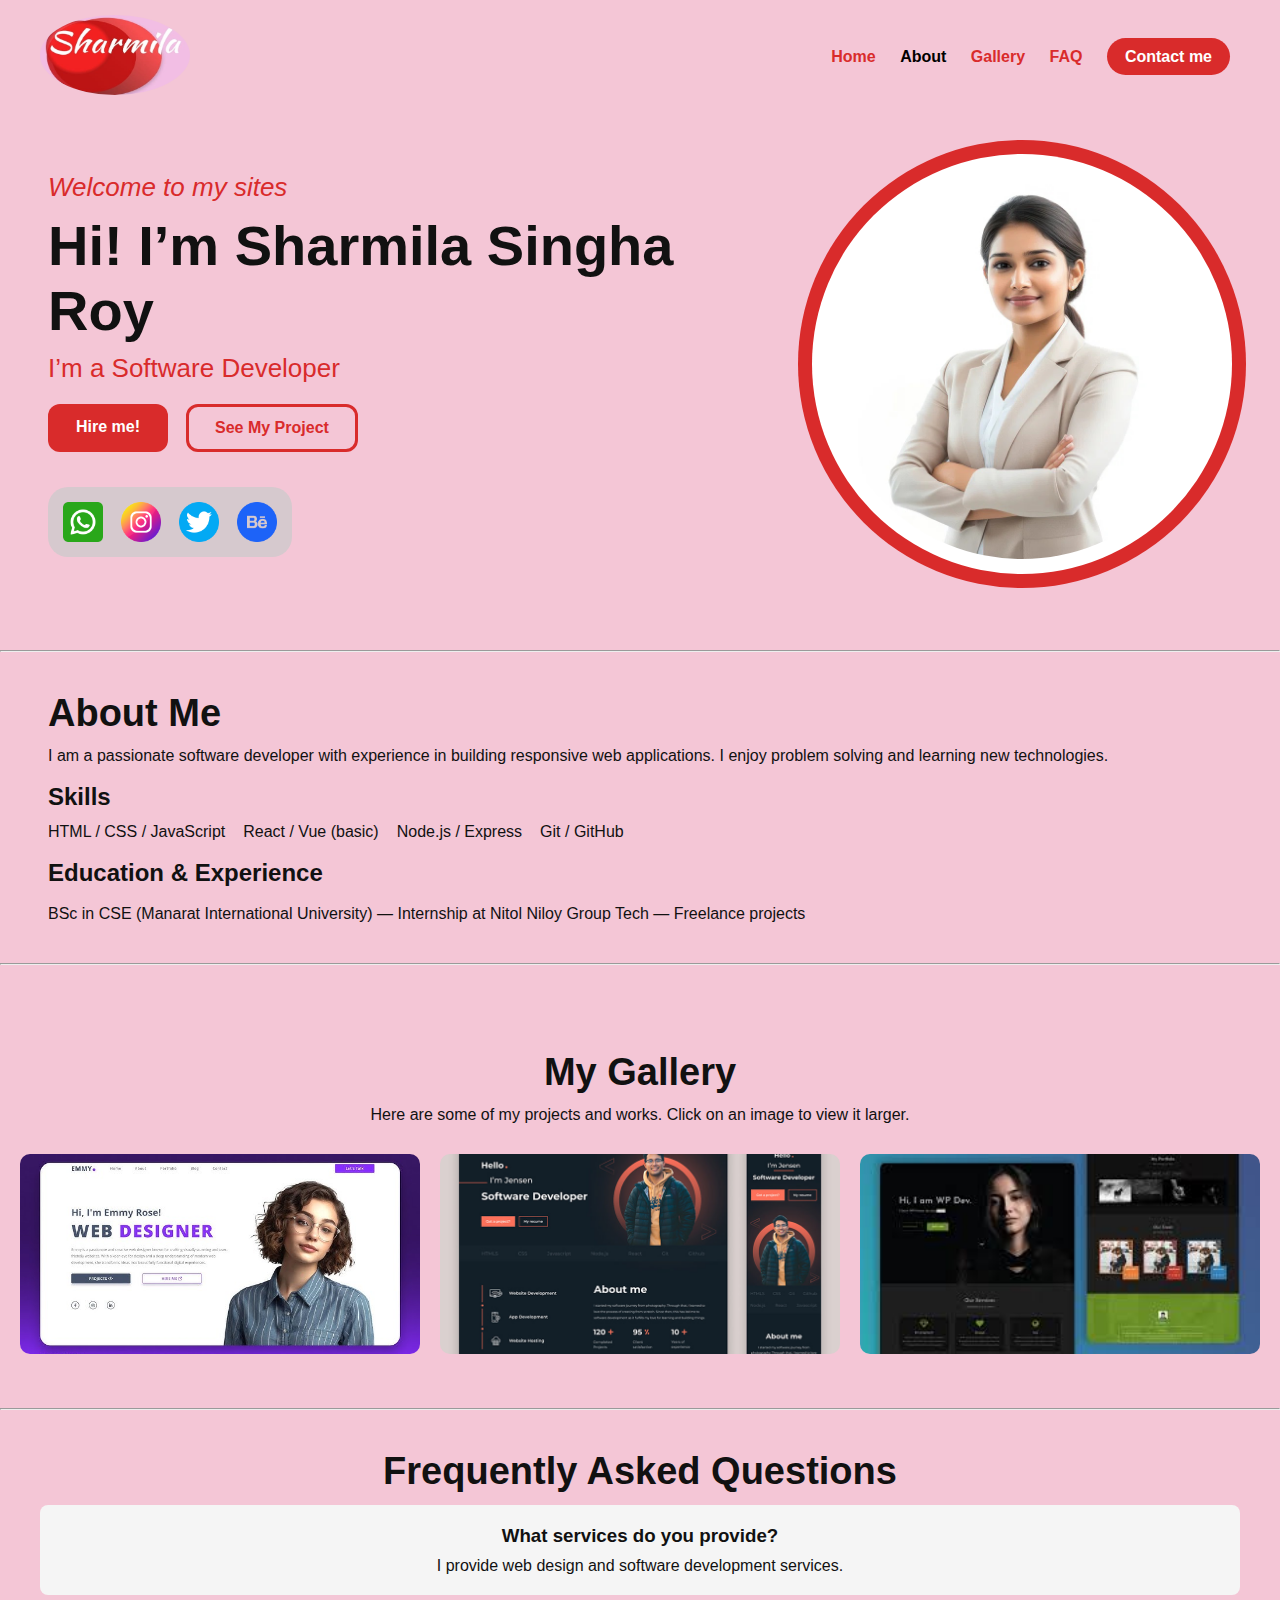
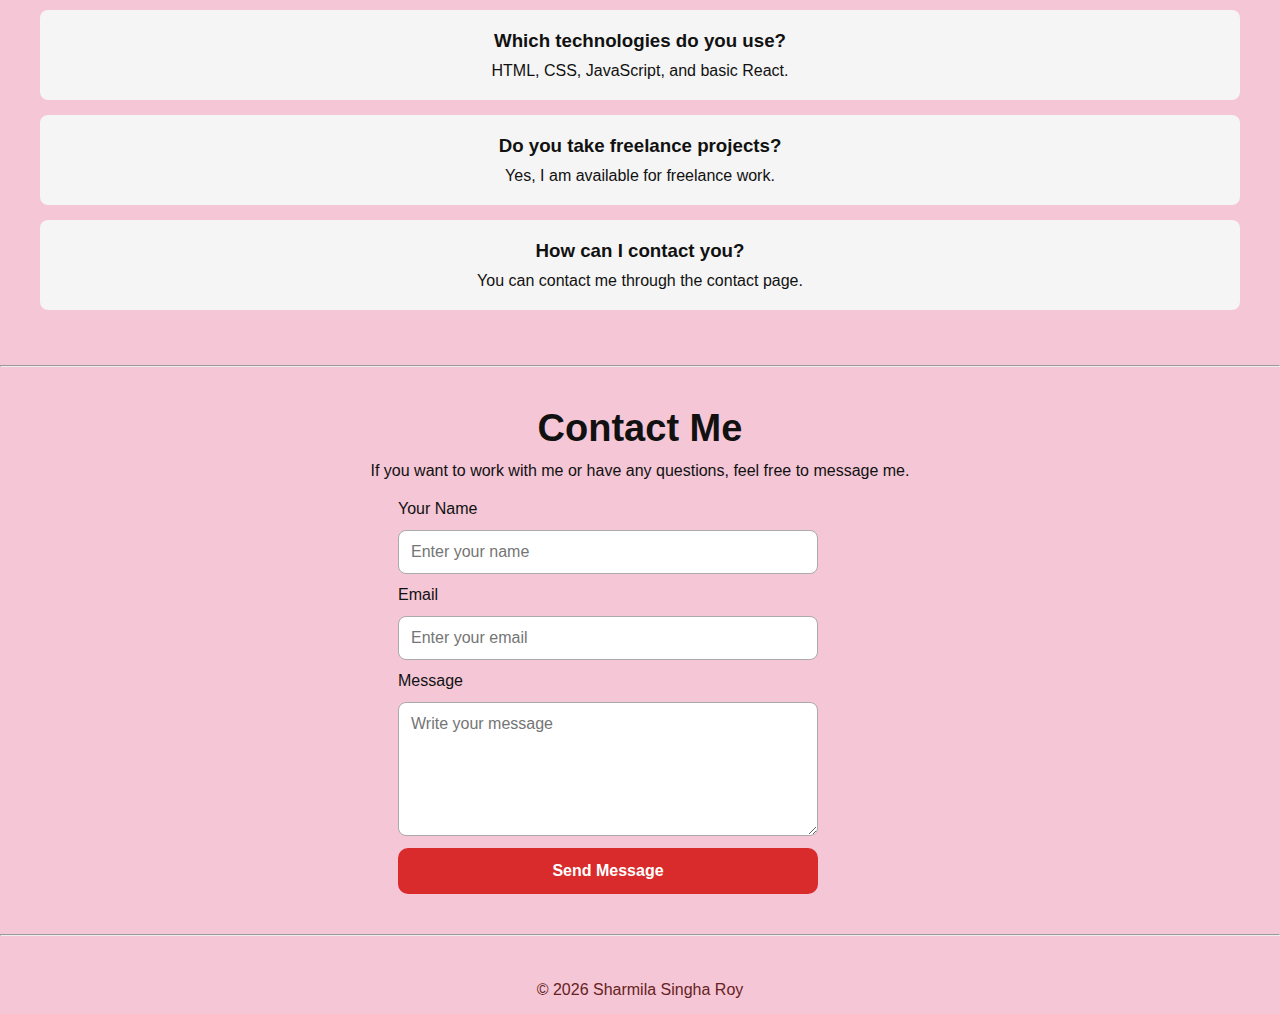
<file: index.html>
<!DOCTYPE html>
<head>
<meta charset="UTF-8">
<meta name="viewport" content="width=device-width, initial-scale=1.0">
<title>Sharmila Portfolio - Home</title>
<link rel="stylesheet" href="style.css">
</head>
<body>


<!-- Header -->
<header class="site-header">
<div class="brand">
<img src="image/logo.jpg" <img style="height: 80px;
    width: 150px;border-radius: 50%" alt="Sharmila" class="logo">
</div>
<nav class="main-nav">
<a href="index.html" class="active">Home</a>
<a href="about.html">About</a>
<a href="gallery.html" class="active">Gallery</a>
<a href="faq.html" class="active">FAQ</a>
<a href="contact.html" class="btn-cta">Contact me</a>
</nav>
</header>


<!-- Hero Section -->
<section class="hero">
<div class="hero-left">
<p class="welcome">Welcome to my sites</p>
<h1 class="name">Hi! I’m Sharmila Singha Roy</h1>
<p class="role">I’m a Software Developer</p>


<div class="cta-row">
<a href="contact.html" class="btn-primary">Hire me!</a>
<a href="about.html" class="btn-outline">See My Project</a>
      </div>
<!-- Social Icons -->
            <div class="social-box">
                <img src="image/whatsapp.png" alt="whatsapp"width="40"height="40"></a>
                <img src="image/instagram.png" alt="instagram"width="40"height="40"></a>
                <img src="image/twitter.png" alt="twitter"width="40"height="40"></a>
                <img src="image/behance (2).png"alt="behance"width="40"height="40"></a>
            </div>
        </div>

<div class="hero-right">
<div class="portrait-ring">
<img src="image/jpg.jpg" alt="jpg.jpg" />
</div>
</div>
</section> <br> <br> <hr>
  <!--about section-->
  <main class="page page-about">
<section class="about-intro">
<h1>About Me</h1>
<p>I am a passionate software developer with experience in building responsive web applications. I enjoy problem solving and learning new technologies.</p>
</section> <br>


<section class="skills">
<h2>Skills</h2>
<ul class="skill-list">
<li>HTML / CSS / JavaScript</li>
<li>React / Vue (basic)</li>
<li>Node.js / Express</li>
<li>Git / GitHub</li>
</ul>
</section> <br>


<section class="education">
<h2>Education & Experience</h2> <br>
<p>BSc in CSE (Manarat International University) — Internship at Nitol Niloy Group Tech — Freelance projects</p>
</section>
</main> <hr> <br> <br>
<!-- Gallery Section -->
<main class="page page-gallery">
<section class="gallery-intro">
<h1>My Gallery</h1>
<p>Here are some of my projects and works. Click on an image to view it larger.</p>
</section>

<section class="gallery-container">
  <div class="gallery-item">
    <img src="image/image2.jpg" alt="Project 1">
  </div>
  <div class="gallery-item">
    <img src="image/web.jpg" alt="Project 2">
  </div>
  <div class="gallery-item">
    <img src="image/images (1).jpeg" alt="Project 3">
  </div>
</section>
</main><hr>
<!-- FAQ Section -->
<main class="page page-faq">
    <h1  style="text-align: center;">Frequently Asked Questions</h1>

    <div class="faq-box">
        <h3 style="text-align: center;">What services do you provide?</h3>
        <p style="text-align: center;">I provide web design and software development services.</p>
    </div>

    <div class="faq-box">
        <h3 style="text-align: center;">Which technologies do you use?</h3>
        <p style="text-align: center;">HTML, CSS, JavaScript, and basic React.</p>
    </div>

    <div class="faq-box">
        <h3 style="text-align: center;">Do you take freelance projects?</h3>
        <p style="text-align: center;">Yes, I am available for freelance work.</p>
    </div>

    <div class="faq-box">
        <h3 style="text-align: center;">How can I contact you?</h3>
        <p style="text-align: center;">You can contact me through the contact page.</p>
    </div>
</main><hr>
<!--contact section-->
 <main class="page page-contact">
<h1 style="text-align: center;">Contact Me</h1>
<p style="text-align: center;">If you want to work with me or have any questions, feel free to message me.</p>


<section style=" margin-left: 350px;" class="contact">
    <form class="contact-form">
<label>Your Name</label>
<input type="text" placeholder="Enter your name" required>

<label>Email</label>
<input type="email" placeholder="Enter your email" required>


<label>Message</label>
<textarea rows="6" placeholder="Write your message" required></textarea>


<button type="submit" class="btn-primary">Send Message</button>
</form>
</section>
</main> <hr>


<!-- Footer -->
<footer class="site-footer">
<p>&copy; <span id="year"></span> Sharmila Singha Roy</p>
</footer>


<script>
document.getElementById('year').textContent = new Date().getFullYear();
</script>


</body>
</html>
</file>
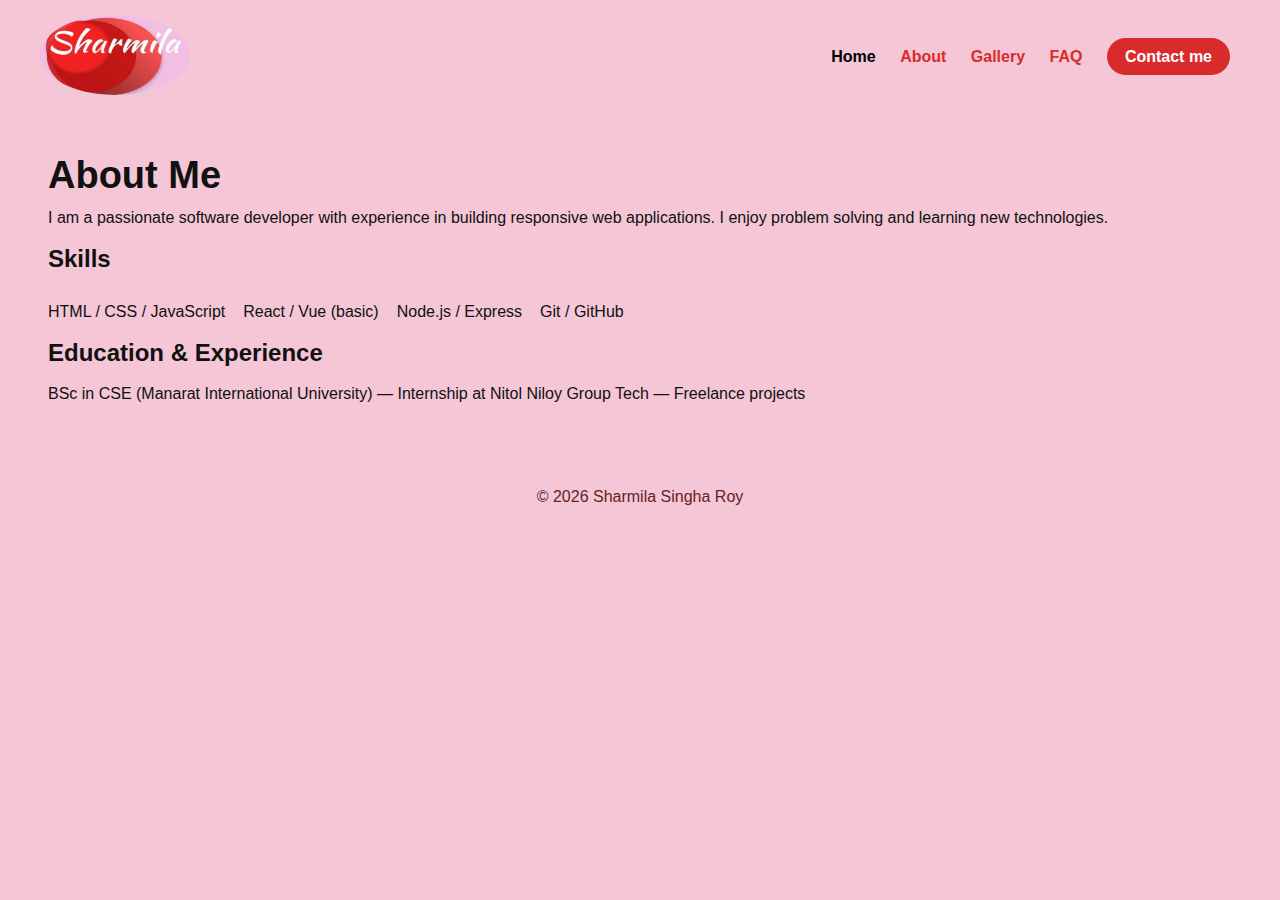
<file: about.html>
<!DOCTYPE html>
<html lang="en">
<head>
<meta charset="utf-8" />
<meta name="viewport" content="width=device-width,initial-scale=1" />
<title>About - Sharmila</title>
<link rel="stylesheet" href="style.css">
</head>
<body>
<header class="site-header">
<div class="brand">
<img src="image/logo.jpg" <img style="height: 80px;
    width: 150px;border-radius: 50%" alt="Sharmila" class="logo">
</div>
<nav class="main-nav">
<a href="index.html">Home</a>
<a href="about.html" class="active">About</a>
<a href="gallery.html" class="active">Gallery</a>
<a href="faq.html" class="active">FAQ</a>
<a href="contact.html" class="btn-cta">Contact me</a>
</nav>
</header>


<main class="page page-about">
<section class="about-intro">
<h1>About Me</h1>
<p>I am a passionate software developer with experience in building responsive web applications. I enjoy problem solving and learning new technologies.</p>
</section> <br>


<section class="skills">
<h2>Skills</h2> <br>
<ul class="skill-list">
<li>HTML / CSS / JavaScript</li>
<li>React / Vue (basic)</li>
<li>Node.js / Express</li>
<li>Git / GitHub</li>
</ul>
</section> <br>


<section class="education">
<h2>Education & Experience</h2> <br>
<p>BSc in CSE (Manarat International University) — Internship at Nitol Niloy Group Tech — Freelance projects</p>
</section>
</main>


<footer class="site-footer">
<p>&copy; <span id="year2"></span> Sharmila Singha Roy</p>
</footer>


<script>
document.getElementById('year2').textContent = new Date().getFullYear();
</script>
</body>
</html>
</file>
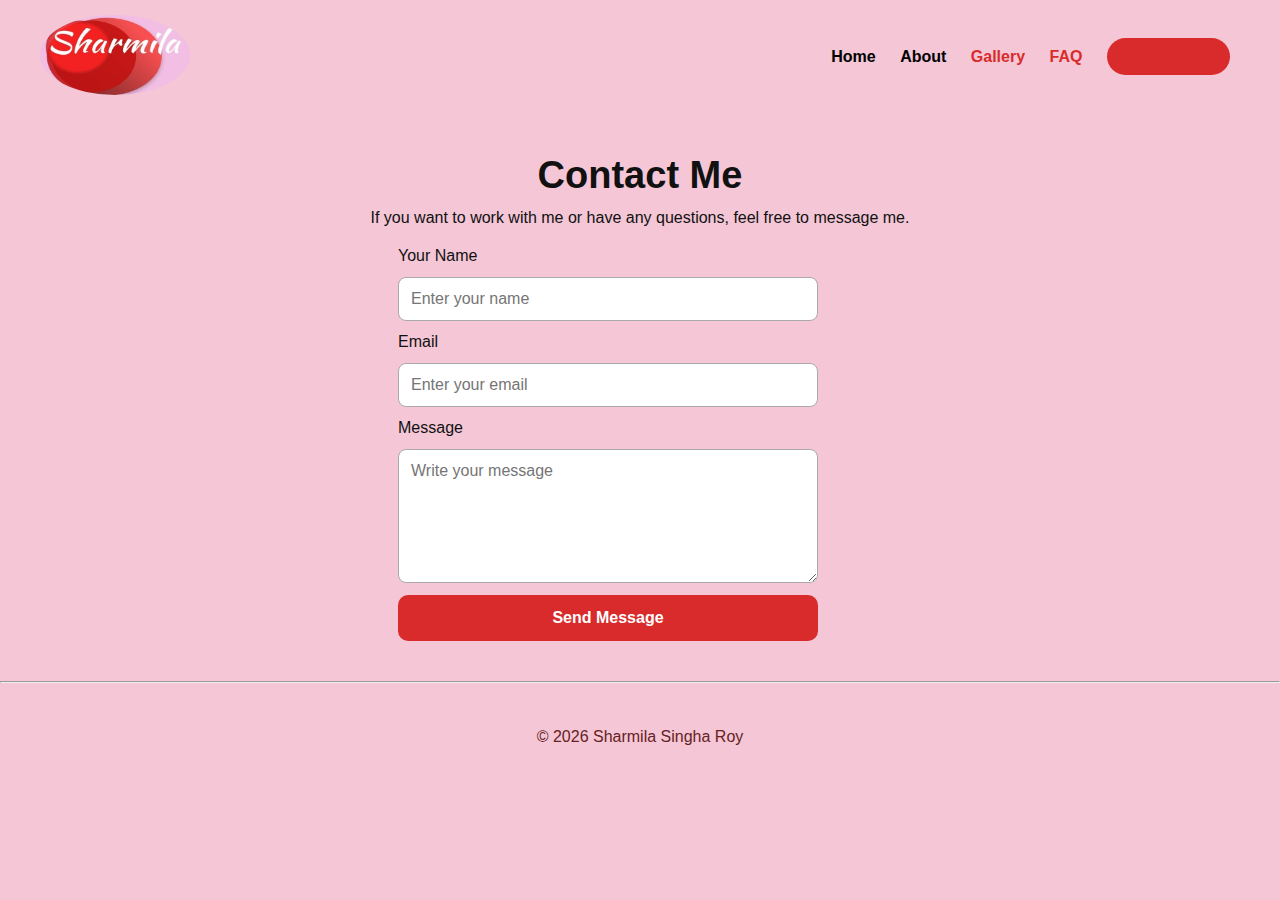
<file: contact.html>
<!DOCTYPE html>
<html lang="en">
<head>
<meta charset="utf-8" />
<meta name="viewport" content="width=device-width,initial-scale=1" />
<title>Contact - Sharmila</title>
<link rel="stylesheet" href="style.css">
</head>
<body>
<header class="site-header">
<div class="brand">
<img src="image/logo.jpg"  style="height: 80px;
    width: 150px;border-radius: 50%" alt="Sharmila" class="logo">

</div>
<nav class="main-nav">
<a href="index.html">Home</a>
<a href="about.html">About</a>
<a href="gallery.html" class="active">Gallery</a>
<a href="faq.html" class="active">FAQ</a>
<a href="contact.html" class="active btn-cta">Contact me</a>
</nav>
</header>


<!--contact section-->
 <main class="page page-contact">
<h1 style="text-align: center;">Contact Me</h1>
<p style="text-align: center;">If you want to work with me or have any questions, feel free to message me.</p>


<section style=" margin-left: 350px;" class="contact">
    <form class="contact-form">
<label>Your Name</label>
<input type="text" placeholder="Enter your name" required>

<label>Email</label>
<input type="email" placeholder="Enter your email" required>


<label>Message</label>
<textarea rows="6" placeholder="Write your message" required></textarea>


<button type="submit" class="btn-primary">Send Message</button>
</form>
</section>
</main> <hr>

<footer class="site-footer">
<p>&copy; <span id="year4"></span> Sharmila Singha Roy</p>
</footer>


<script>
document.getElementById('year4').textContent = new Date().getFullYear();
</script>
</body>
</html>
</file>
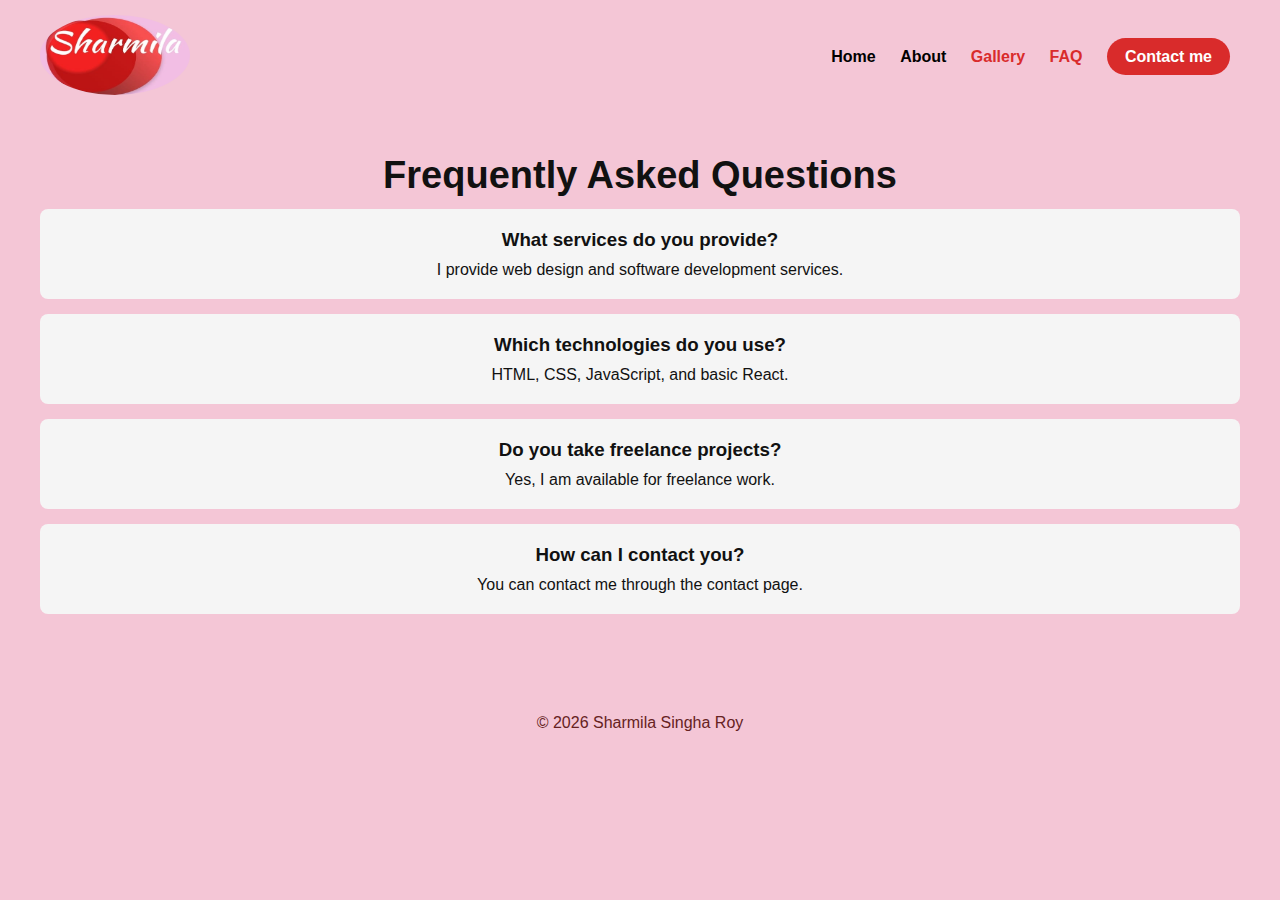
<file: faq.html>
<!DOCTYPE html>
<html lang="en">
<head>
<meta charset="UTF-8">
<meta name="viewport" content="width=device-width, initial-scale=1.0">
<title>Sharmila Portfolio - FAQ</title>
<link rel="stylesheet" href="style.css">
</head>
<body>

<!-- Header -->
<header class="site-header">
    <div class="brand">
        <img src="image/logo.jpg" class="logo" alt="Sharmila">
    </div>
    <nav class="main-nav">
        <a href="index.html">Home</a>
        <a href="about.html">About</a>
        <a href="gallery.html" class="active">Gallery</a>
        <a href="faq.html" class="active">FAQ</a>
        <a href="contact.html" class="btn-cta">Contact me</a>
    </nav>
</header>

<!-- FAQ Section -->
<main class="page page-faq">
    <h1  style="text-align: center;">Frequently Asked Questions</h1>

    <div class="faq-box">
        <h3 style="text-align: center;">What services do you provide?</h3>
        <p style="text-align: center;">I provide web design and software development services.</p>
    </div>

    <div class="faq-box">
        <h3 style="text-align: center;">Which technologies do you use?</h3>
        <p style="text-align: center;">HTML, CSS, JavaScript, and basic React.</p>
    </div>

    <div class="faq-box">
        <h3 style="text-align: center;">Do you take freelance projects?</h3>
        <p style="text-align: center;">Yes, I am available for freelance work.</p>
    </div>

    <div class="faq-box">
        <h3 style="text-align: center;">How can I contact you?</h3>
        <p style="text-align: center;">You can contact me through the contact page.</p>
    </div>
</main>
<!-- Footer -->
<footer class="site-footer">
    <p>&copy; <span id="year"></span> Sharmila Singha Roy</p>
</footer>

<script>
document.getElementById("year").innerHTML = new Date().getFullYear();
</script>

</body>
</html>
</file>
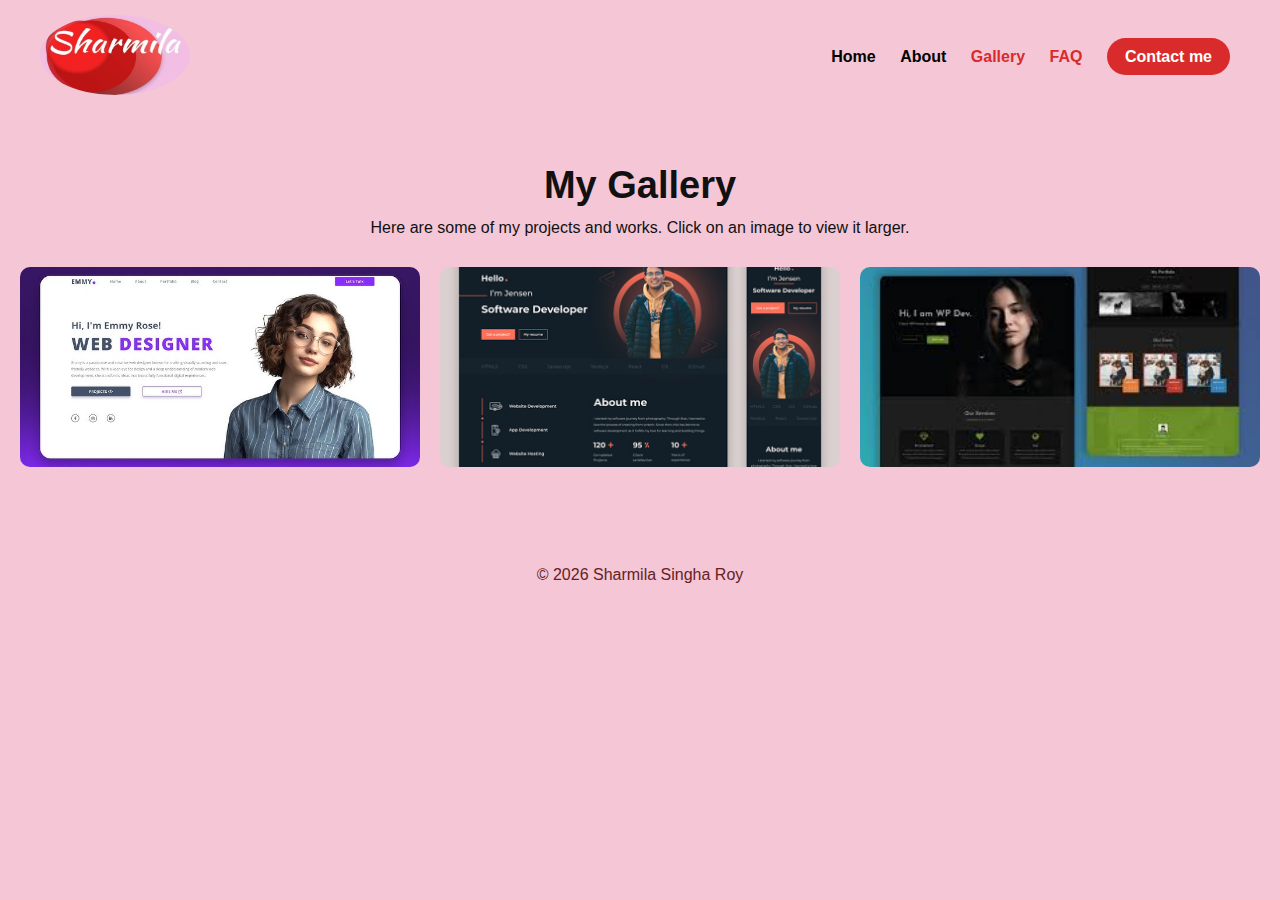
<file: gallery.html>
<!DOCTYPE html>
<html lang="en">
<head>
<meta charset="UTF-8">
<meta name="viewport" content="width=device-width, initial-scale=1.0">
<title>Sharmila Portfolio - Gallery</title>
<link rel="stylesheet" href="style.css">
</head>
<body>

<!-- Header -->
<header class="site-header">
<div class="brand">
<img src="image/logo.jpg" style="height: 80px; width: 150px; border-radius: 50%;" alt="Sharmila" class="logo">
</div>
<nav class="main-nav">
<a href="index.html">Home</a>
<a href="about.html">About</a>
<a href="gallery.html" class="active">Gallery</a>
<a href="faq.html" class="active">FAQ</a>
<a href="contact.html" class="btn-cta">Contact me</a>
</nav>
</header>

<!-- Gallery Section -->
<main class="page page-gallery">
<section class="gallery-intro">
<h1>My Gallery</h1>
<p>Here are some of my projects and works. Click on an image to view it larger.</p>
</section>

<section class="gallery-container">
  <div class="gallery-item">
    <img src="image/image2.jpg" alt="Project 1">
  </div>
  <div class="gallery-item">
    <img src="image/web.jpg" alt="Project 2">
  </div>
  <div class="gallery-item">
    <img src="image/images (1).jpeg" alt="Project 3">
  </div>
</section>
</main>

<!-- Footer -->
<footer class="site-footer">
<p>&copy; <span id="year"></span> Sharmila Singha Roy</p>
</footer>

<script>
document.getElementById('year').textContent = new Date().getFullYear();
</script>

</body>
</html>
</file>
<file: style.css>
:root{
--bg:#f4c6d6;
--accent:#d92b2b;
--text:#111;
}
*{
    box-sizing:border-box;
    margin:0;
    padding:0;
    font-family:Arial,Helvetica,sans-serif;
}
body{
    background:var(--bg);
    color:var(--text);}


/* Header */
.site-header{
    display:flex;
    justify-content:space-between;
    align-items:center;
    padding:18px 48px;
    background:transparent;
}
.logo{
    height:60px;
}
.main-nav a{
    text-decoration:none;
    margin-left:25px;
    font-weight:700;
    color:#222;
}
.main-nav .btn-cta{
    background:var(--accent);
    color:#fff;
    padding:10px 18px;
    border-radius:25px;
}
.main-nav a.active{
    color:var(--accent);
}


/* Hero Section */
.hero{
    display:flex;
    justify-content:space-between;
    align-items:center;
    padding:40px 48px;
    gap:25px;
}
.hero-left{
    max-width:60%;
}
.welcome{
    font-size:26px;
    color:var(--accent);
    font-style:italic;
    ont-weight:700;
}
.name{
    font-size:56px;
    font-weight:900;
    margin-top:10px;
}
.role{
    font-size:26px;
    color:var(--accent);
    margin-top:10px;
}
.cta-row{
    margin-top:20px;
    display:flex;
    gap:18px;
}
.btn-primary{
    background:var(--accent);
    color:#fff;
    padding:14px 28px;
    border-radius:12px;
    text-decoration:none;
    font-weight:700;
}
.btn-outline{
    border:3px solid var(--accent);
    padding:12px 26px;
    border-radius:12px;
    text-decoration:none;
    color:var(--accent);
    font-weight:700;
}

/* Social Box */
.social-box {
    margin-top: 35px;
    background: #d6c9ce;
    padding: 15px;
    display: flex;
    gap: 18px;
    border-radius: 20px;
    width: fit-content;
}
/* Social icons */
.social-row{
    margin-top:20px;
    display:flex;
    gap:12px;
    background:#fff3;
    padding:12px;
    border-radius:20px;
}
.social{
    padding:10px 14px;
    border-radius:10px;
    text-decoration:none;
    font-weight:600;
    background:transparent;
}


/* Hero Right */
.portrait-ring{
    width:420px;
    height:420px;
    border-radius:50%;
    box-shadow:0 0 0 14px var(--accent);
    overflow:hidden;
    display:flex;
    align-items:center;
    justify-content:center;
    background:#fff;
    padding:15px;
}
.portrait-ring img{
    width:100%;
    height:100%;
    object-fit:cover;
    border-radius:50%;
}


/* Pages */
.page{
    padding:40px 48px;
}
.page h1{
    font-size:38px;margin-bottom:12px;
}


/* About */
.skill-list{
    list-style:none;
    display:flex;
    gap:18px;
    padding:0;
    margin-top:12px;
}


/* Projects */
.projects-grid{
    display:grid;
    grid-template-columns:repeat(auto-fit,minmax(240px,1fr));
    gap:18px;
    margin-top:20px;
}
.project{
    padding:14px;
    border-radius:12px;
    background:#ffffff40;
}
.project img{
    width:100%;
    height:150px;
    object-fit:cover;
    border-radius:10px;
}
.project-link{
    display:inline-block;
    margin-top:10px;
    padding:8px 12px;
    border-radius:8px;
    border:1px solid #0003;
    text-decoration:none;
}


/* Contact Page */
.contact-form{
    display:flex;
    flex-direction:column;
    max-width:420px;
    gap:12px;
    margin-top:20px;
}
.contact-form input,
.contact-form textarea{
    padding:12px;
    border-radius:8px;
    border:1px solid #aaa;
    font-size:16px;
}
.contact-form button{
    background:var(--accent);
    color:#fff;
    padding:14px;
    border:none;
    border-radius:10px;
    font-size:16px;
    cursor:pointer;
}
.contact-form button:hover{
    color: white;
    background: black;
}


/* Footer */
.site-footer{
    text-align:center;
    padding:25px;
    color:#622;
    margin-top:30px;
}


/* Responsive */
@media(max-width:900px){
.hero{flex-direction:column;}
.hero-left{max-width:100%;}
.portrait-ring{width:300px;height:300px;}
.name{font-size:38px;}
}


@media(max-width:480px){
.site-header{padding:12px;}
.main-nav a{display:none;} /* mobile menu later if needed */
.portrait-ring{width:220px;height:220px;}
.name{font-size:30px;}
}
.page-gallery {
    padding: 50px 20px;
    text-align: center;
}

.gallery-container {
    display: grid;
    grid-template-columns: repeat(auto-fit, minmax(200px, 1fr));
    gap: 20px;
    margin-top: 30px;
}

.gallery-item img {
    width: 100%;
    height: 200px;
    object-fit: cover;
    border-radius: 10px;
    transition: transform 0.3s, box-shadow 0.3s;
    cursor: pointer;
}

.gallery-item img:hover {
    transform: scale(1.05);
    box-shadow: 0 10px 20px rgba(0, 0, 0, 0.3);
}
.site-header {
    display: flex;
    justify-content: space-between;
    align-items: center;
    padding: 15px 40px;
}

.logo {
    height: 80px;
    width: 150px;
    border-radius: 50%;
}

.main-nav a {
    margin: 0 10px;
    text-decoration: none;
    color: black;
    font-weight: bold;
}

.main-nav .active {
    color: #007bff;
}

.btn-cta {
    padding: 8px 15px;
    background: #007bff;
    color: white;
    border-radius: 5px;
}

/* FAQ Page */
.page-faq {
    padding: 40px;
}

.page-title {
    text-align: center;
    margin-bottom: 30px;
}

.faq-box {
    background: #f5f5f5;
    padding: 20px;
    margin-bottom: 15px;
    border-radius: 8px;
}

.faq-box h3 {
    margin-bottom: 10px;
}

/* Footer */
.site-footer {
    text-align: center;
    padding: 15px;
}
</file>
